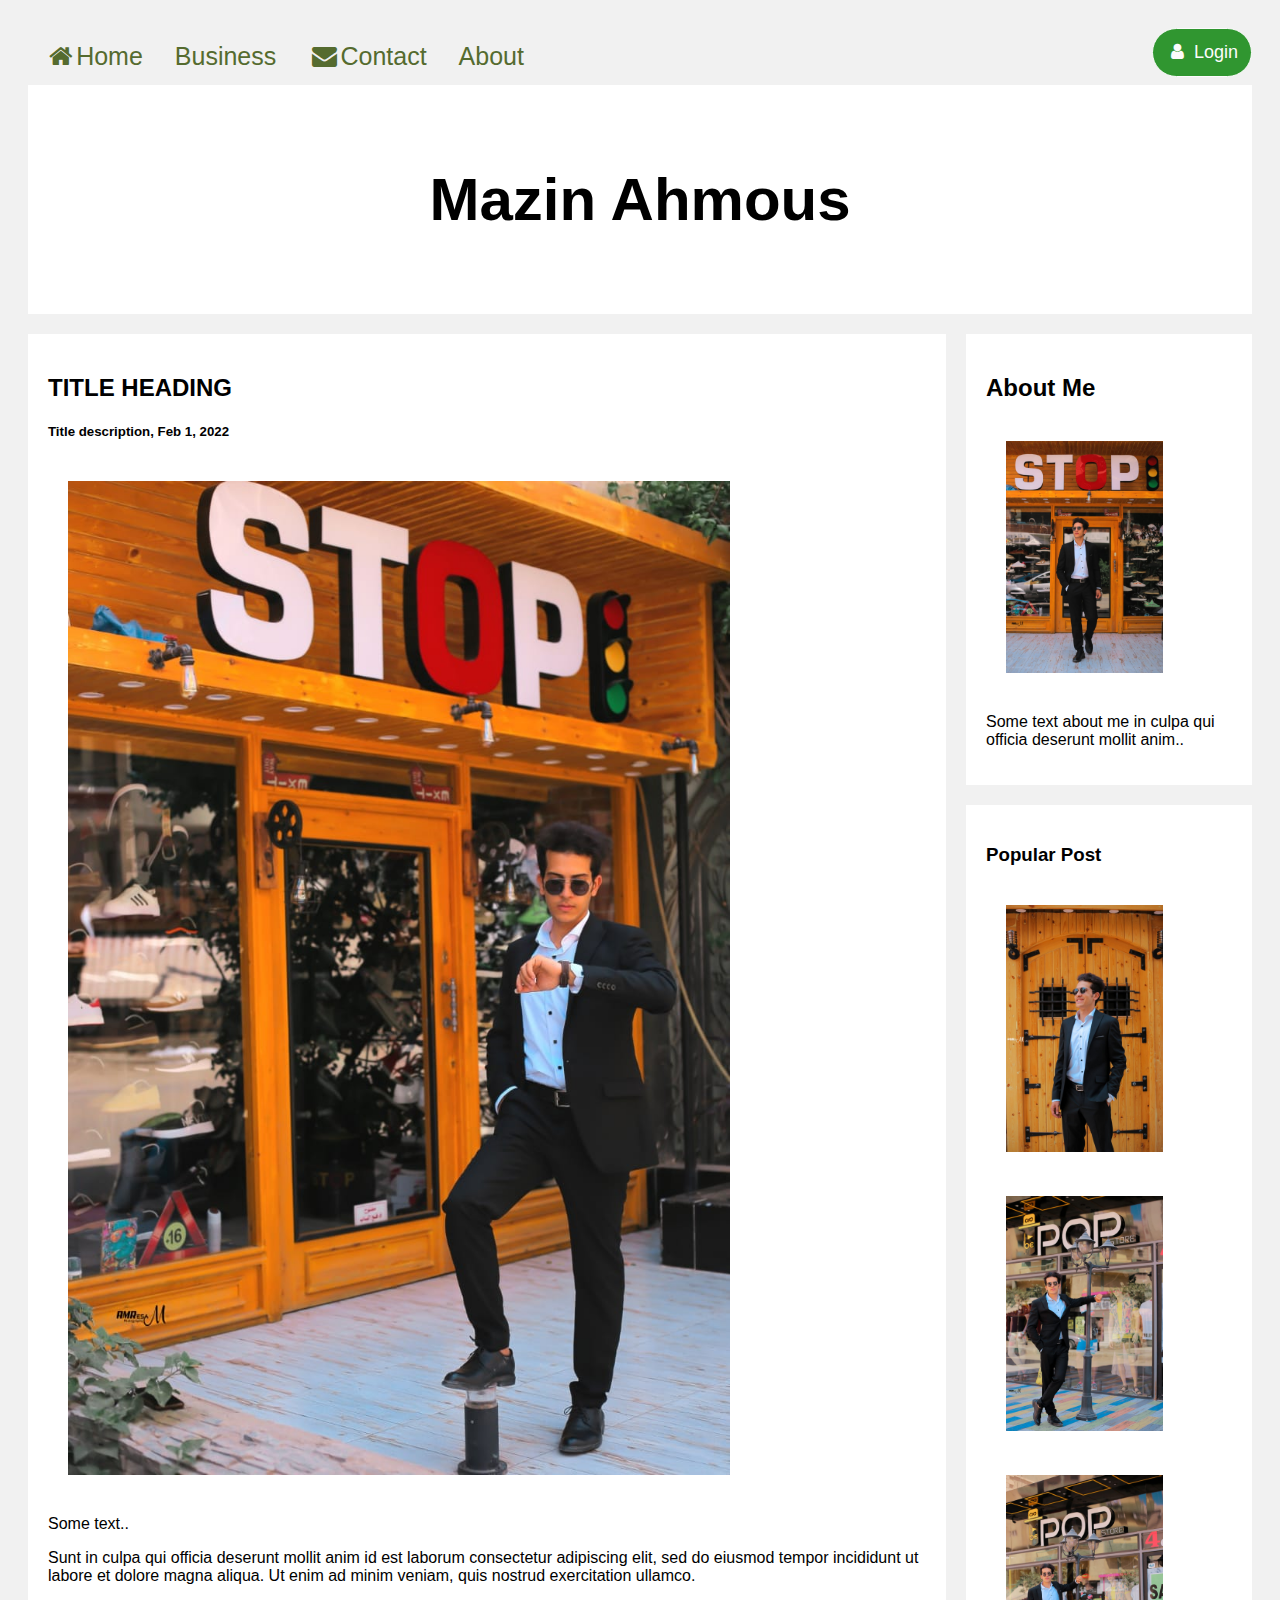
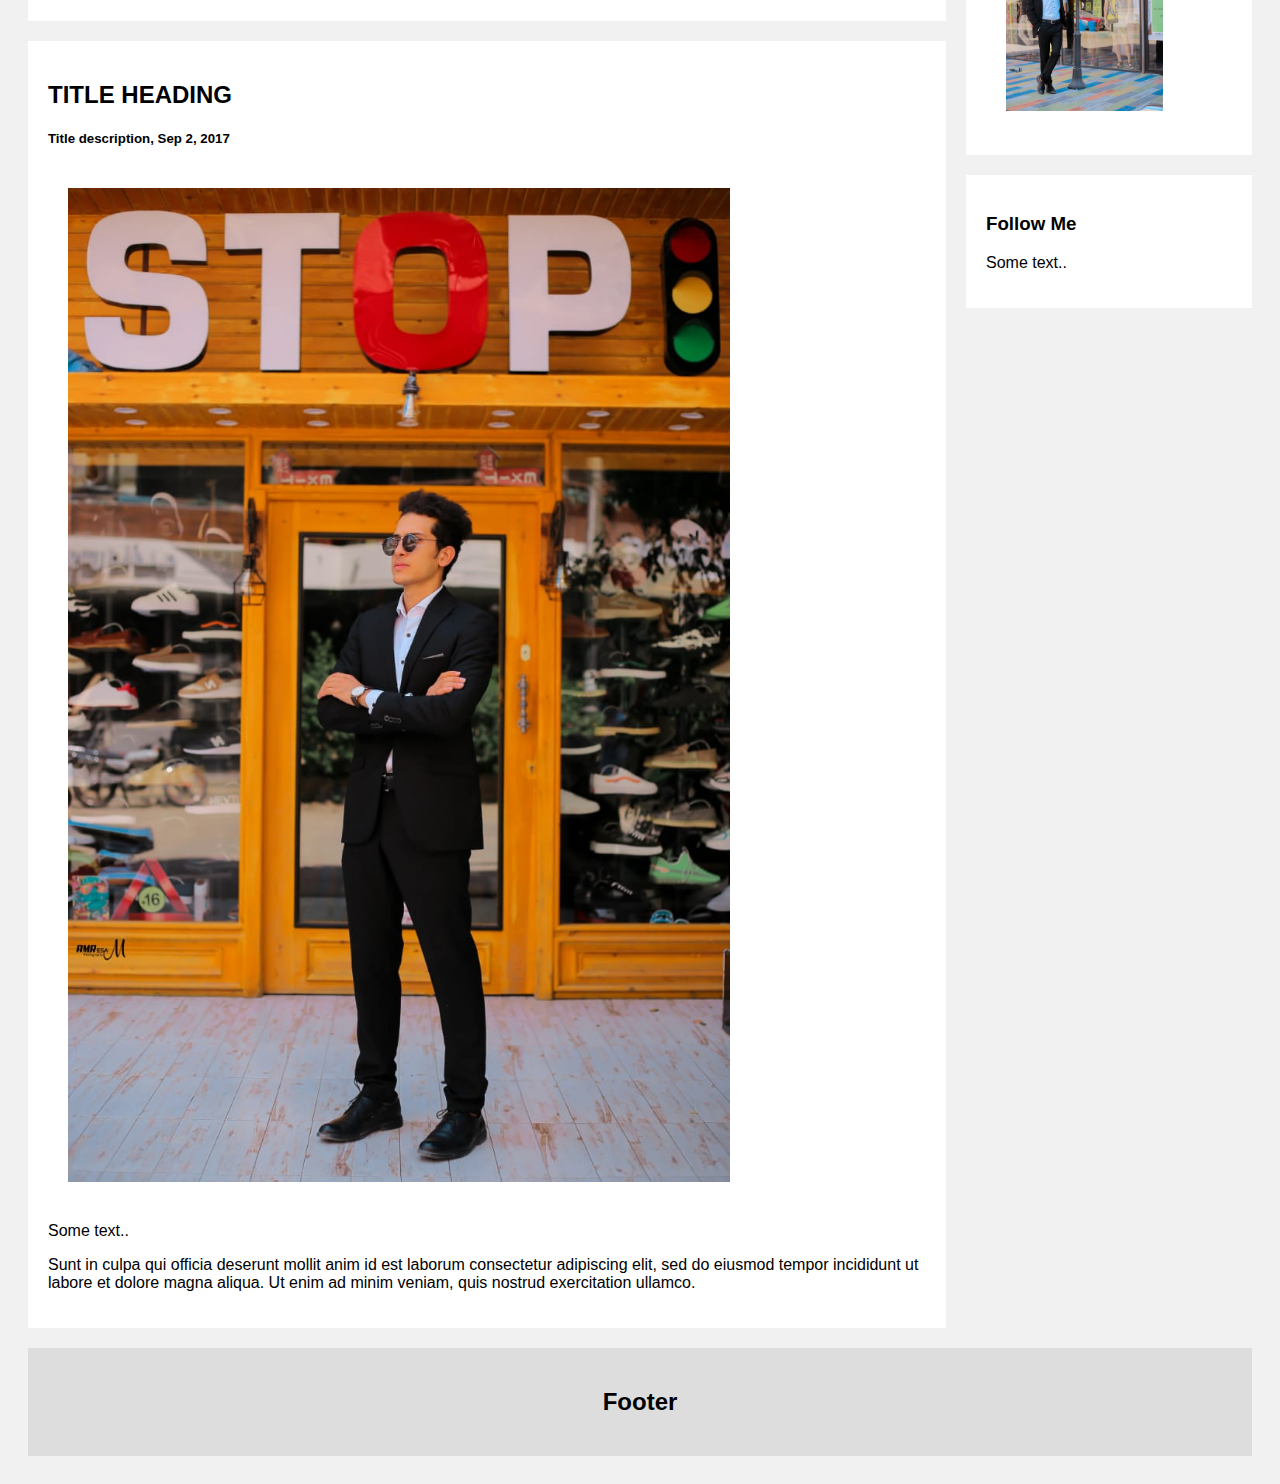
<file: views/index.html>
<!DOCTYPE html>
<html lang="en">

<head>
    <meta charset="UTF-8">
    <meta http-equiv="X-UA-Compatible" content="IE=edge">
    <meta name="viewport" content="width=device-width, initial-scale=1.0">
    <title>Mazin Blog</title>
    <link rel="stylesheet" href="/public/index.css">
    <link rel="stylesheet" href="https://cdnjs.cloudflare.com/ajax/libs/font-awesome/4.7.0/css/font-awesome.min.css">
</head>

<body>
    <div class="topnav" id="myTopnav">
        <a href="#"><i class="fa fa-fw fa-home"></i>Home</a>
        <a href="#business">Business</a>
        <a href="/views/contact.html"><i class="fa fa-fw fa-envelope"></i>Contact</a>
        <a href="#about">About</a>
        <a href="/views/login.html" class="loginbtn"><i class="fa fa-fw fa-user"></i> Login</a>
        <a href="javascript:void(0);" class="icon" onclick="myFunction()">
            <i class="fa fa-bars"></i>
        </a>
    </div>
    <div class="header">
        <h2>Mazin Ahmous</h2>
    </div>
    <div class="row">
        <div class="leftcolumn" id="business">
            <div class="card">
                <h2>TITLE HEADING</h2>
                <h5>Title description, Feb 1, 2022</h5>
                <img src="/image/mazinheading1.jpg" class="fakeimg">
                <p>Some text..</p>
                <p>Sunt in culpa qui officia deserunt mollit anim id est laborum consectetur adipiscing elit, sed do eiusmod tempor incididunt ut labore et dolore magna aliqua. Ut enim ad minim veniam, quis nostrud exercitation ullamco.</p>
            </div>
            <div class="card">
                <h2>TITLE HEADING</h2>
                <h5>Title description, Sep 2, 2017</h5>
                <img src="/image/mhea2.jpg" class="fakeimg">
                <p>Some text..</p>
                <p>Sunt in culpa qui officia deserunt mollit anim id est laborum consectetur adipiscing elit, sed do eiusmod tempor incididunt ut labore et dolore magna aliqua. Ut enim ad minim veniam, quis nostrud exercitation ullamco.</p>
            </div>
        </div>
        <div class="rightcolumn">
            <div class="card" id="about">
                <h2>About Me</h2>
                <img src="/image/mhea3.jpg" class="fakeimg">
                <p>Some text about me in culpa qui officia deserunt mollit anim..</p>
            </div>
            <div class="card">
                <h3>Popular Post</h3>
                <img src="/image/mhea4.jpg" class="fakeimg">
                <img src="/image/mhea5.jpg" class="fakeimg">
                <img src="/image/mhea6.jpg" class="fakeimg">
            </div>
            <div class="card" id="">
                <h3>Follow Me</h3>
                <p>Some text..</p>
            </div>
        </div>
    </div>
    <div class="footer">
        <h2>Footer</h2>
    </div>
    <script>
        function myFunction() {
            var x = document.getElementById("myTopnav");
            if (x.className === "topnav") {
                x.className += " responsive";
            } else {
                x.className = "topnav";
            }
        }
    </script>

</body>

</html>
</file>
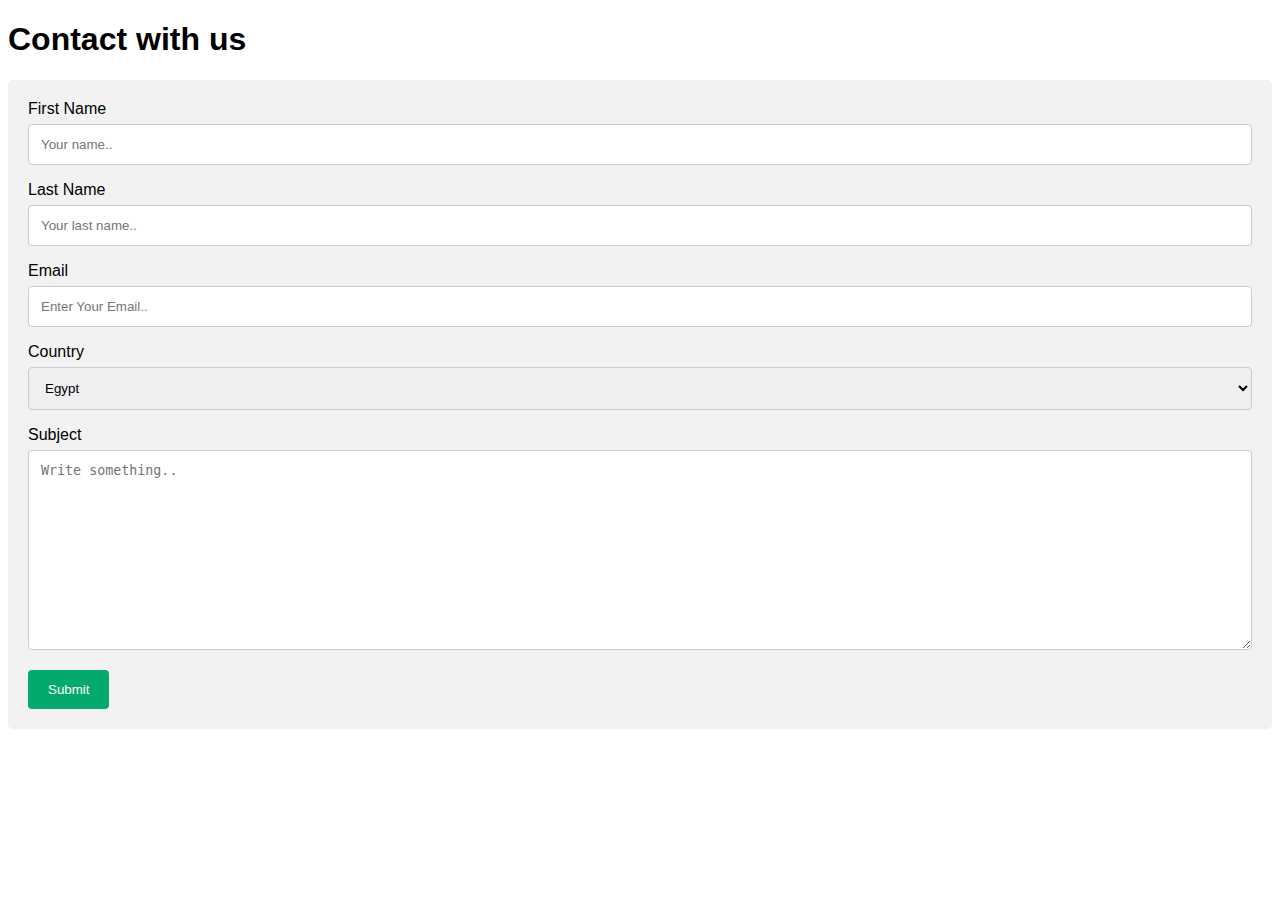
<file: views/contact.html>
<!DOCTYPE html>
<html lang="en">

<head>
    <meta charset="UTF-8" />
    <meta http-equiv="X-UA-Compatible" content="IE=edge" />
    <meta name="viewport" content="width=device-width, initial-scale=1.0" />
    <title>Contact Us</title>
    <link rel="stylesheet" href="/public/contact.css">
</head>

<body>
    <h1>Contact with us</h1>
    <div class="container">
        <form action="/action_page.php">
            <label for="fname">First Name</label>
            <input type="text" id="fname" name="firstname" placeholder="Your name.." />

            <label for="lname">Last Name</label>
            <input type="text" id="lname" name="lastname" placeholder="Your last name.." />

            <label for="email">Email</label>
            <input type="text" id="email" name="email" placeholder="Enter Your Email.." />

            <label for="country">Country</label>
            <select id="country" name="country">
            <option value="egy">Egypt</option>
            <option value="australia">Australia</option>
            <option value="usa">USA</option>            
            </select>

            <label for="subject">Subject</label>
            <textarea id="subject" name="subject" placeholder="Write something.." style="height: 200px"></textarea>

            <input type="submit" value="Submit" />
        </form>
    </div>
</body>

</html>
</file>
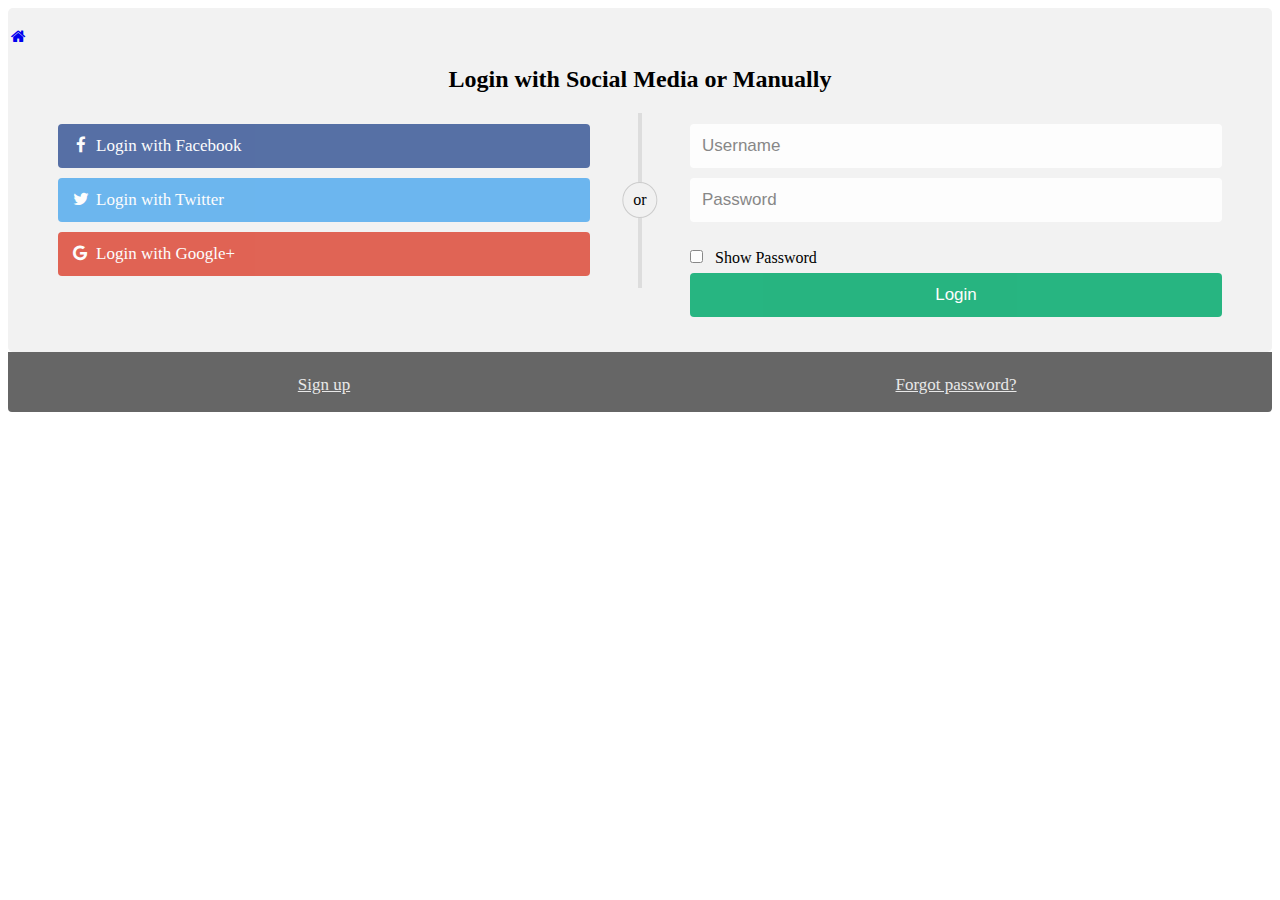
<file: views/login.html>
<!DOCTYPE html>
<html lang="en">

<head>
    <meta charset="UTF-8">
    <meta http-equiv="X-UA-Compatible" content="IE=edge">
    <meta name="viewport" content="width=device-width, initial-scale=1.0">
    <title>Login</title>
    <link rel="stylesheet" href="https://cdnjs.cloudflare.com/ajax/libs/font-awesome/4.7.0/css/font-awesome.min.css">
    <link rel="stylesheet" href="/public/login.css">
</head>

<body>
    <div class="container">
        <a href="/views/index.html"><i class="fa fa-fw fa-home"></i></a>
        <form action="">
            <div class="row">
                <h2 style="text-align:center">Login with Social Media or Manually</h2>
                <div class="vl">
                    <span class="vl-innertext">or</span>
                </div>

                <div class="col">
                    <a href="#" class="fb btn">
                        <i class="fa fa-facebook fa-fw"></i> Login with Facebook
                    </a>
                    <a href="#" class="twitter btn">
                        <i class="fa fa-twitter fa-fw"></i> Login with Twitter
                    </a>
                    <a href="#" class="google btn"><i class="fa fa-google fa-fw">
                </i> Login with Google+
                </a>
                </div>

                <div class="col">
                    <div class="hide-md-lg">
                        <p>Or sign in manually:</p>
                    </div>

                    <input type="text" name="username" placeholder="Username" required>
                    <input type="password" name="password" placeholder="Password" id="myInput"><br><br>
                    <input class="passbox" type="checkbox" onclick="myFunction()"><span class="showpass">Show Password</span>
                    <input type="submit" value="Login">
                </div>

            </div>
        </form>
    </div>

    <div class="bottom-container">
        <div class="row">
            <div class="col">
                <a href="/views/signup.html" style="color:white;text-decoration:underline;" class="btn">Sign up</a>
            </div>
            <div class="col">
                <a href="#" style="color:white;text-decoration: underline;" class="btn">Forgot password?</a>
            </div>
        </div>
    </div>
    <script>
        function myFunction() {
            var x = document.getElementById("myInput");
            if (x.type === "password") {
                x.type = "text";
            } else {
                x.type = "password";
            }
        }
    </script>

</body>

</html>
</file>
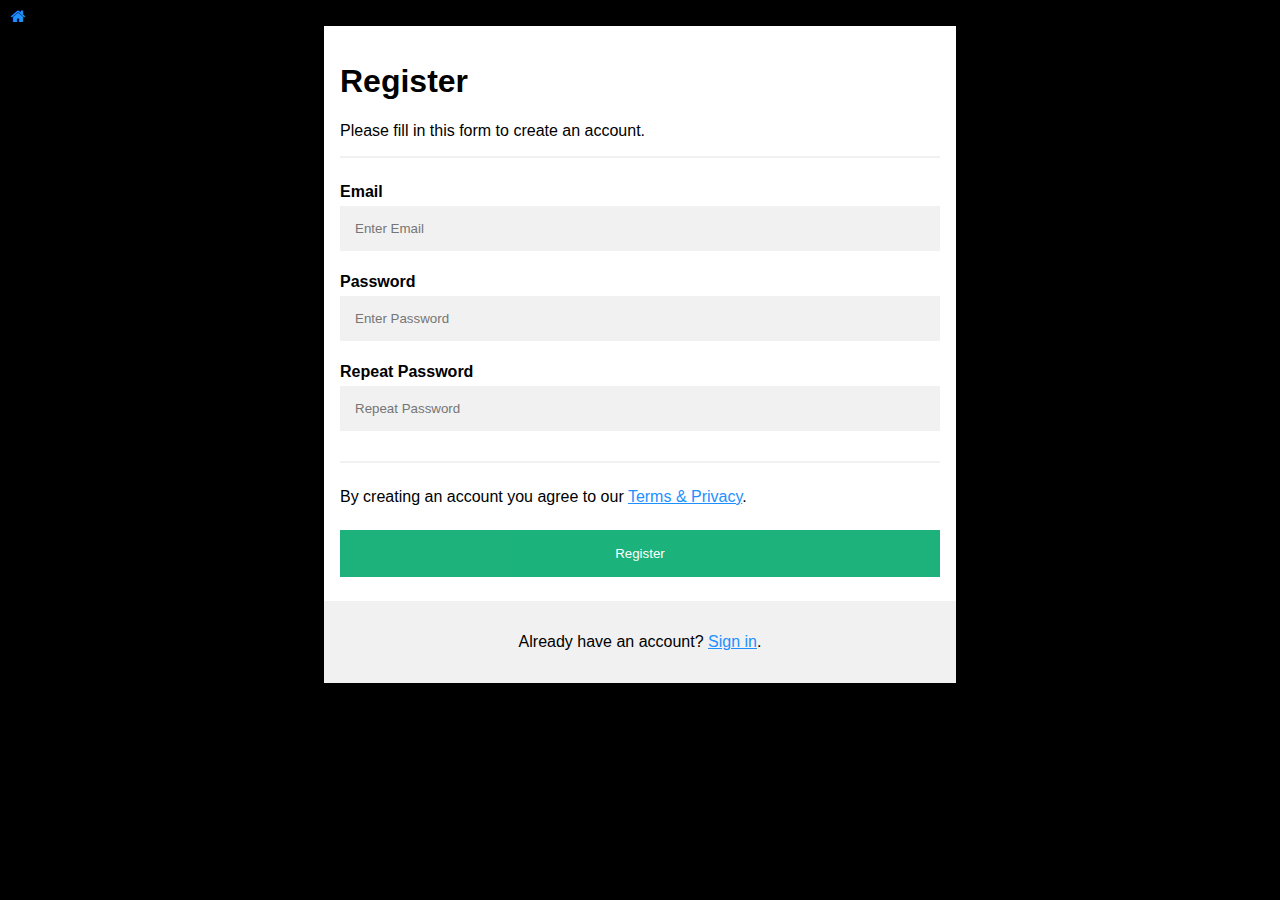
<file: views/signup.html>
<!DOCTYPE html>
<html lang="en">

<head>
    <meta charset="UTF-8">
    <meta http-equiv="X-UA-Compatible" content="IE=edge">
    <meta name="viewport" content="width=device-width, initial-scale=1.0">
    <title>SignUp</title>
    <link rel="stylesheet" href="https://cdnjs.cloudflare.com/ajax/libs/font-awesome/4.7.0/css/font-awesome.min.css">
    <link rel="stylesheet" href="/public/signup.css">
</head>

<body>
    <a href="/views/index.html"><i class="fa fa-fw fa-home"></i></a>
    <form action="/action_page.php">
        <div class="container">
            <h1>Register</h1>
            <p>Please fill in this form to create an account.</p>
            <hr>

            <label for="email"><b>Email</b></label>
            <input type="text" placeholder="Enter Email" name="email" id="email" required>

            <label for="psw"><b>Password</b></label>
            <input type="password" placeholder="Enter Password" name="psw" id="psw" required>

            <label for="psw-repeat"><b>Repeat Password</b></label>
            <input type="password" placeholder="Repeat Password" name="psw-repeat" id="psw-repeat" required>
            <hr>
            <p>By creating an account you agree to our <a href="#">Terms & Privacy</a>.</p>

            <button type="submit" class="registerbtn">Register</button>
        </div>

        <div class="container signin">
            <p>Already have an account? <a href="/views/login.html">Sign in</a>.</p>
        </div>
    </form>

</body>

</html>
</file>
<file: public/index.css>
* {
    box-sizing: border-box;
}


/* Add a gray background color with some padding */

body {
    font-family: Arial;
    padding: 20px;
    background: #f1f1f1;
}


/* Header/Blog Title */

.header {
    padding: 30px;
    font-size: 40px;
    text-align: center;
    background: white;
}

.topnav {
    overflow: hidden;
    text-align: center;
}

.topnav a {
    float: left;
    display: block;
    color: darkolivegreen;
    text-align: center;
    padding: 14px 16px;
    text-decoration: none;
    font-size: 25px;
}

.topnav a:hover {
    background-color: #ddd;
    color: black !important;
}

.topnav .icon {
    display: none;
}

a.loginbtn {
    padding: 13px !important;
    border: 1px solid;
    border-radius: 37px;
    background-color: green;
    opacity: 0.8;
    color: white !important;
    font-size: 18px !important;
    float: right !important;
}


/* Left column */

.leftcolumn {
    float: left;
    width: 75%;
}


/* Right column */

.rightcolumn {
    float: left;
    width: 25%;
    padding-left: 20px;
}


/* Fake image */

.fakeimg {
    width: 80%;
    padding: 20px;
}


/* Add a card effect for articles */

.card {
    background-color: white;
    padding: 20px;
    margin-top: 20px;
}


/* Clear floats after the columns */

.row:after {
    content: "";
    display: table;
    clear: both;
}


/* Footer */

.footer {
    padding: 20px;
    text-align: center;
    background: #ddd;
    margin-top: 20px;
}


/* Responsive layout - when the screen is less than 800px wide, make the two columns stack on top of each other instead of next to each other */

@media screen and (max-width: 800px) {
    .leftcolumn,
    .rightcolumn {
        width: 100%;
        padding: 0;
    }
}

@media screen and (max-width: 600px) {
    .topnav a:not(:first-child),
    .topnav .btnnav {
        display: none;
    }
    .topnav a.icon {
        float: right;
        display: block;
    }
}

@media screen and (max-width: 600px) {
    .topnav.responsive {
        position: relative;
    }
    .topnav.responsive .icon {
        position: absolute;
        right: 0;
        top: 0;
    }
    .topnav.responsive a,
    .topnav.responsive .btnnav {
        float: none;
        display: block;
        text-align: left;
    }
}
</file>
<file: public/contact.css>
body {
    font-family: Arial, Helvetica, sans-serif;
}

* {
    box-sizing: border-box;
}

input[type=text],
select,
textarea {
    width: 100%;
    padding: 12px;
    border: 1px solid #ccc;
    border-radius: 4px;
    box-sizing: border-box;
    margin-top: 6px;
    margin-bottom: 16px;
    resize: vertical;
}

input[type=submit] {
    background-color: #04AA6D;
    color: white;
    padding: 12px 20px;
    border: none;
    border-radius: 4px;
    cursor: pointer;
}

input[type=submit]:hover {
    background-color: #45a049;
}

.container {
    border-radius: 5px;
    background-color: #f2f2f2;
    padding: 20px;
}
</file>
<file: public/login.css>
* {
    box-sizing: border-box;
}


/* style the container */

.container {
    position: relative;
    border-radius: 5px;
    background-color: #f2f2f2;
    padding: 20px 0 30px 0;
}


/* style inputs and link buttons */

input,
.btn {
    width: 100%;
    padding: 12px;
    border: none;
    border-radius: 4px;
    margin: 5px 0;
    opacity: 0.85;
    display: inline-block;
    font-size: 17px;
    line-height: 20px;
    text-decoration: none;
    /* remove underline from anchors */
}

input:hover,
.btn:hover {
    opacity: 1;
}


/* add appropriate colors to fb, twitter and google buttons */

.fb {
    background-color: #3B5998;
    color: white;
}

.twitter {
    background-color: #55ACEE;
    color: white;
}

.google {
    background-color: #dd4b39;
    color: white;
}


/* style the submit button */

input[type=submit] {
    background-color: #04AA6D;
    color: white;
    cursor: pointer;
}

input[type=submit]:hover {
    background-color: #45a049;
}


/* Two-column layout */

.col {
    float: left;
    width: 50%;
    margin: auto;
    padding: 0 50px;
    margin-top: 6px;
}


/* Clear floats after the columns */

.row:after {
    content: "";
    display: table;
    clear: both;
}


/* vertical line */

.vl {
    position: absolute;
    left: 50%;
    transform: translate(-50%);
    border: 2px solid #ddd;
    height: 175px;
}


/* text inside the vertical line */

.vl-innertext {
    position: absolute;
    top: 50%;
    transform: translate(-50%, -50%);
    background-color: #f1f1f1;
    border: 1px solid #ccc;
    border-radius: 50%;
    padding: 8px 10px;
}


/* hide some text on medium and large screens */

.hide-md-lg {
    display: none;
}


/* bottom container */

.bottom-container {
    text-align: center;
    background-color: #666;
    border-radius: 0px 0px 4px 4px;
}


/* Responsive layout - when the screen is less than 650px wide, make the two columns stack on top of each other instead of next to each other */

@media screen and (max-width: 650px) {
    .col {
        width: 100%;
        margin-top: 0;
    }
    /* hide the vertical line */
    .vl {
        display: none;
    }
    /* show the hidden text on small screens */
    .hide-md-lg {
        display: block;
        text-align: center;
    }
}

.passbox {
    width: auto;
}

span.showpass {
    margin-left: 12px;
}
</file>
<file: public/signup.css>
body {
    font-family: Arial, Helvetica, sans-serif;
    background-color: black;
}

* {
    box-sizing: border-box;
}

form {
    width: 50%;
    margin: auto
}


/* Add padding to containers */

.container {
    padding: 16px;
    background-color: white;
}


/* Full-width input fields */

input[type=text],
input[type=password] {
    width: 100%;
    padding: 15px;
    margin: 5px 0 22px 0;
    display: inline-block;
    border: none;
    background: #f1f1f1;
}

input[type=text]:focus,
input[type=password]:focus {
    background-color: #ddd;
    outline: none;
}


/* Overwrite default styles of hr */

hr {
    border: 1px solid #f1f1f1;
    margin-bottom: 25px;
}


/* Set a style for the submit button */

.registerbtn {
    background-color: #04AA6D;
    color: white;
    padding: 16px 20px;
    margin: 8px 0;
    border: none;
    cursor: pointer;
    width: 100%;
    opacity: 0.9;
}

.registerbtn:hover {
    opacity: 1;
}


/* Add a blue text color to links */

a {
    color: dodgerblue;
}


/* Set a grey background color and center the text of the "sign in" section */

.signin {
    background-color: #f1f1f1;
    text-align: center;
}

@media screen and (max-width:640px) {
    form {
        width: 100%;
        margin: 0;
    }
}
</file>
